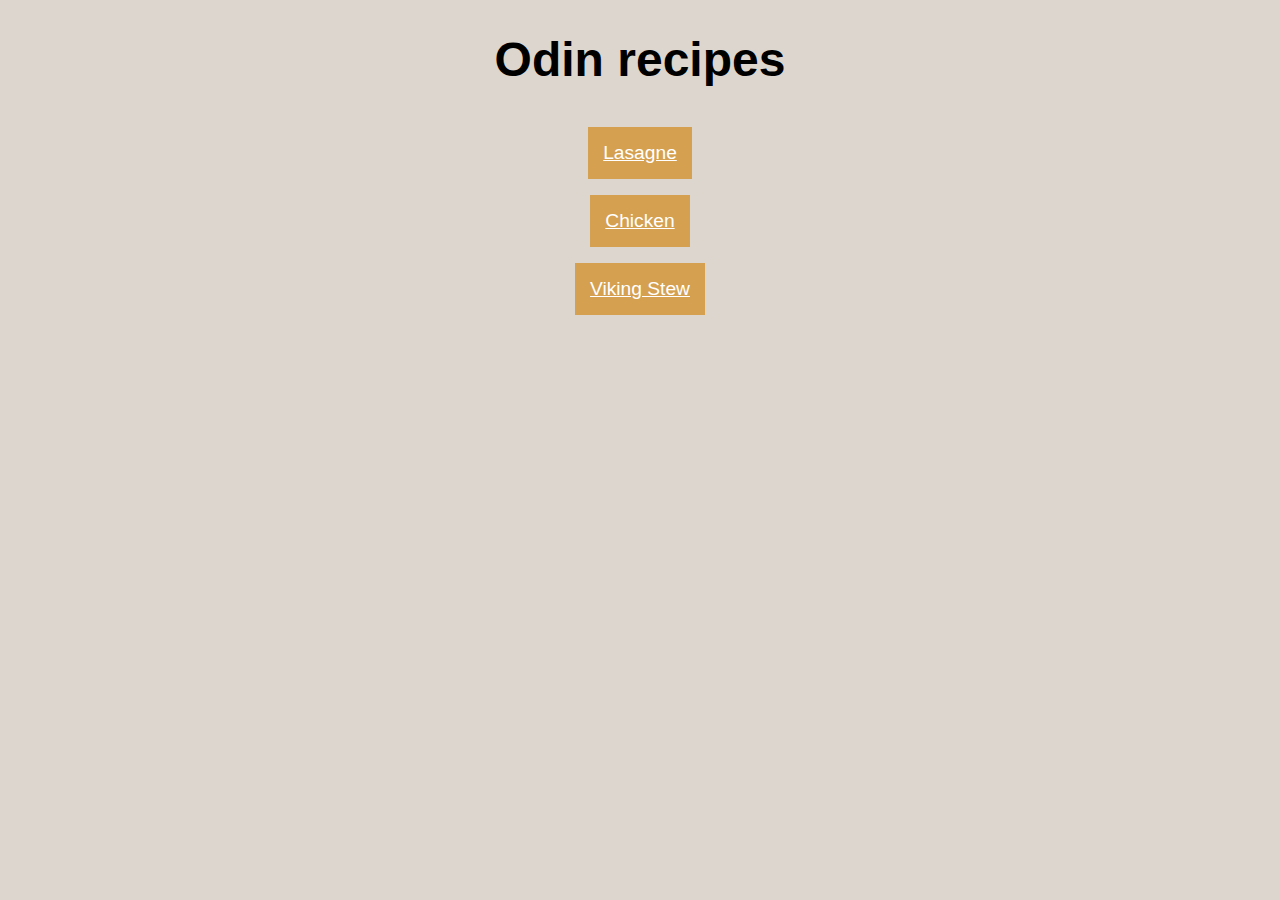
<file: index.html>
<!DOCTYPE html>
<html lang="de">
<head>
<meta charset="UTF-8">
<title>Odin recipes</title>
<link rel="stylesheet" href="style.css">
</head>
<body>
    
    <h1>Odin recipes</h1>
    <a class="button" href="recipes/lasagne.html">Lasagne</a>
    <br>
    <a class="button" href="recipes/chicken.html">Chicken</a>
    <br>
    <a class="button" href="recipes/viking-stew.html">Viking Stew</a>
</body>
</html>
</file>
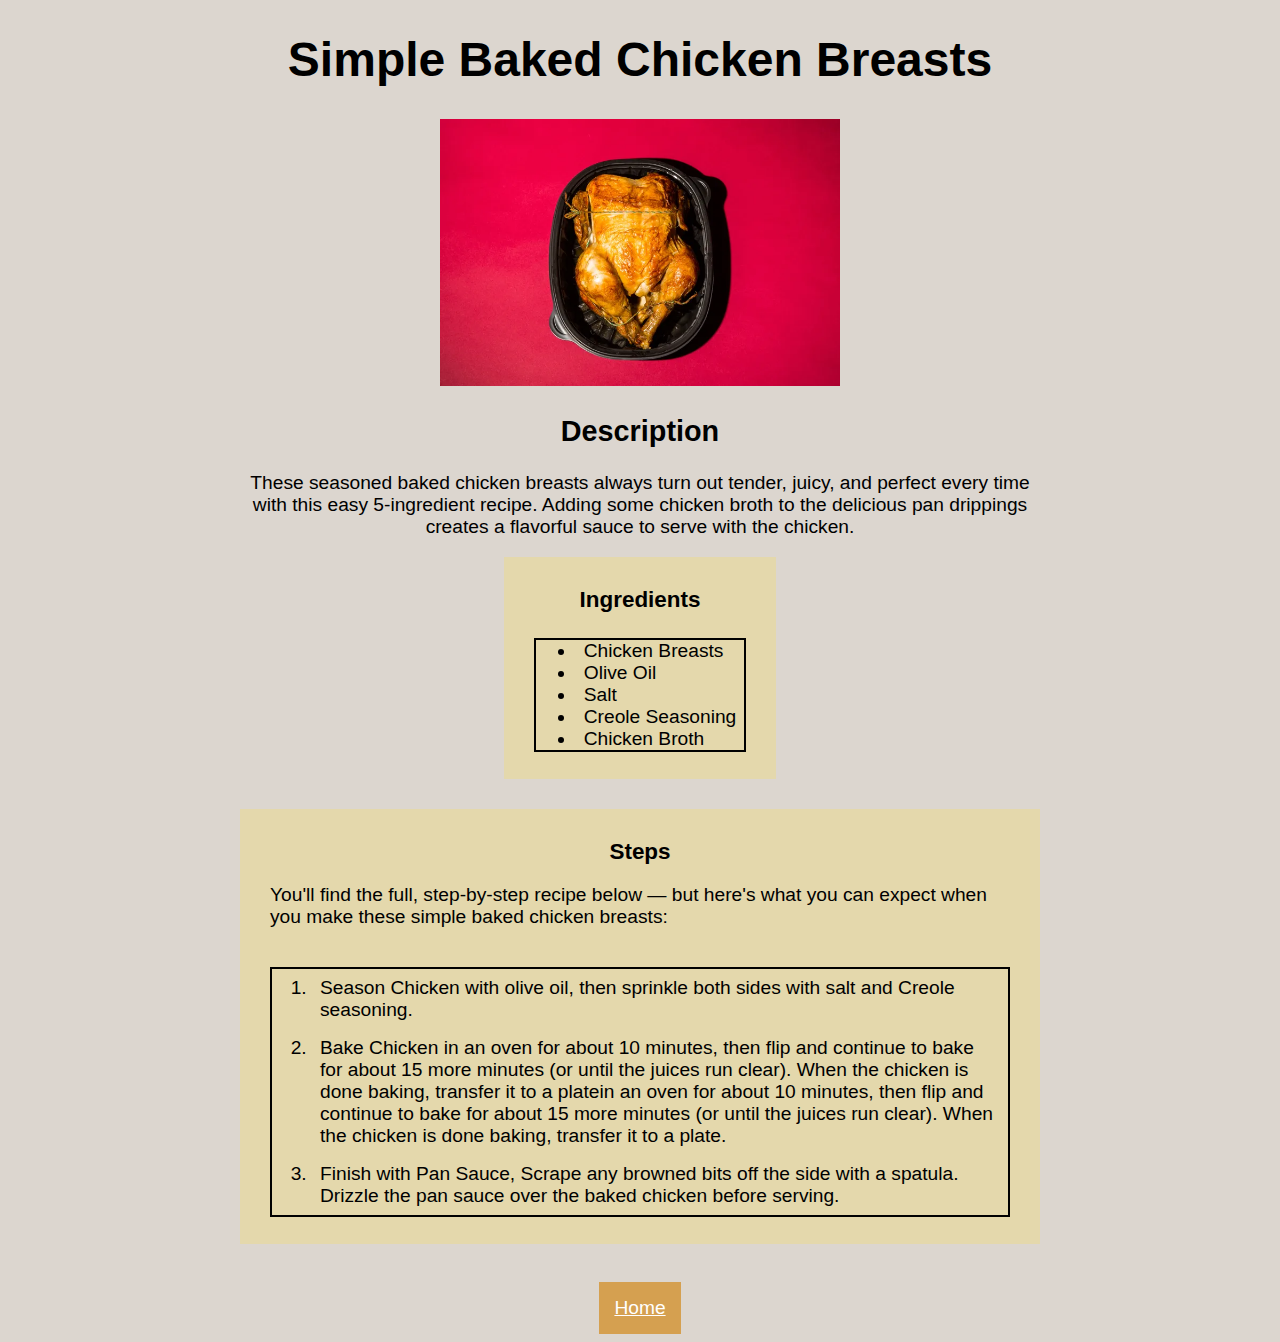
<file: recipes/chicken.html>
<!DOCTYPE html>
<html lang="de">
<head>
    <meta charset="UTF-8">
    <title>Chicken</title>
    <link rel="stylesheet" href="style.css">
</head>
<body>
    <H1>Simple Baked Chicken Breasts</H1>
        <img class="images" src="../recipes/images/chicken.webp" alt="Picure of a baked Chicken Breasts">
    <h2>Description</h2>
        <p>These seasoned baked chicken breasts always turn out tender, juicy, and perfect every time with this easy 5-ingredient recipe. Adding some chicken broth to the delicious pan drippings creates a flavorful sauce to serve with the chicken.</p>
        <div class="box">
        <h3>Ingredients</h3>
        <ul>
            <li>Chicken Breasts</li>
            <li>Olive Oil</li>
            <li>Salt</li>
            <li>Creole Seasoning</li>
             <li>Chicken Broth</li>
        </ul>
        </div> 
<div class="box">
    <h3>Steps</h3>  
        <p>You'll find the full, step-by-step recipe below — but here's what you can expect when you make these simple baked chicken breasts:</p>
        <ol>
            <li>Season Chicken with olive oil, then sprinkle both sides with salt and Creole seasoning.</li>
            <li>Bake Chicken in an oven for about 10 minutes, then flip and continue to bake for about 15 more minutes (or until the juices run clear). When the chicken is done baking, transfer it to a platein an oven for about 10 minutes, then flip and continue to bake for about 15 more minutes (or until the juices run clear). When the chicken is done baking, transfer it to a plate.</li>
            <li>Finish with Pan Sauce, Scrape any browned bits off the side with a spatula. Drizzle the pan sauce over the baked chicken before serving.</li>
        </ol>
        </div>
    <a class="button" href="../index.html">Home</a>
</body>
</html>
</file>
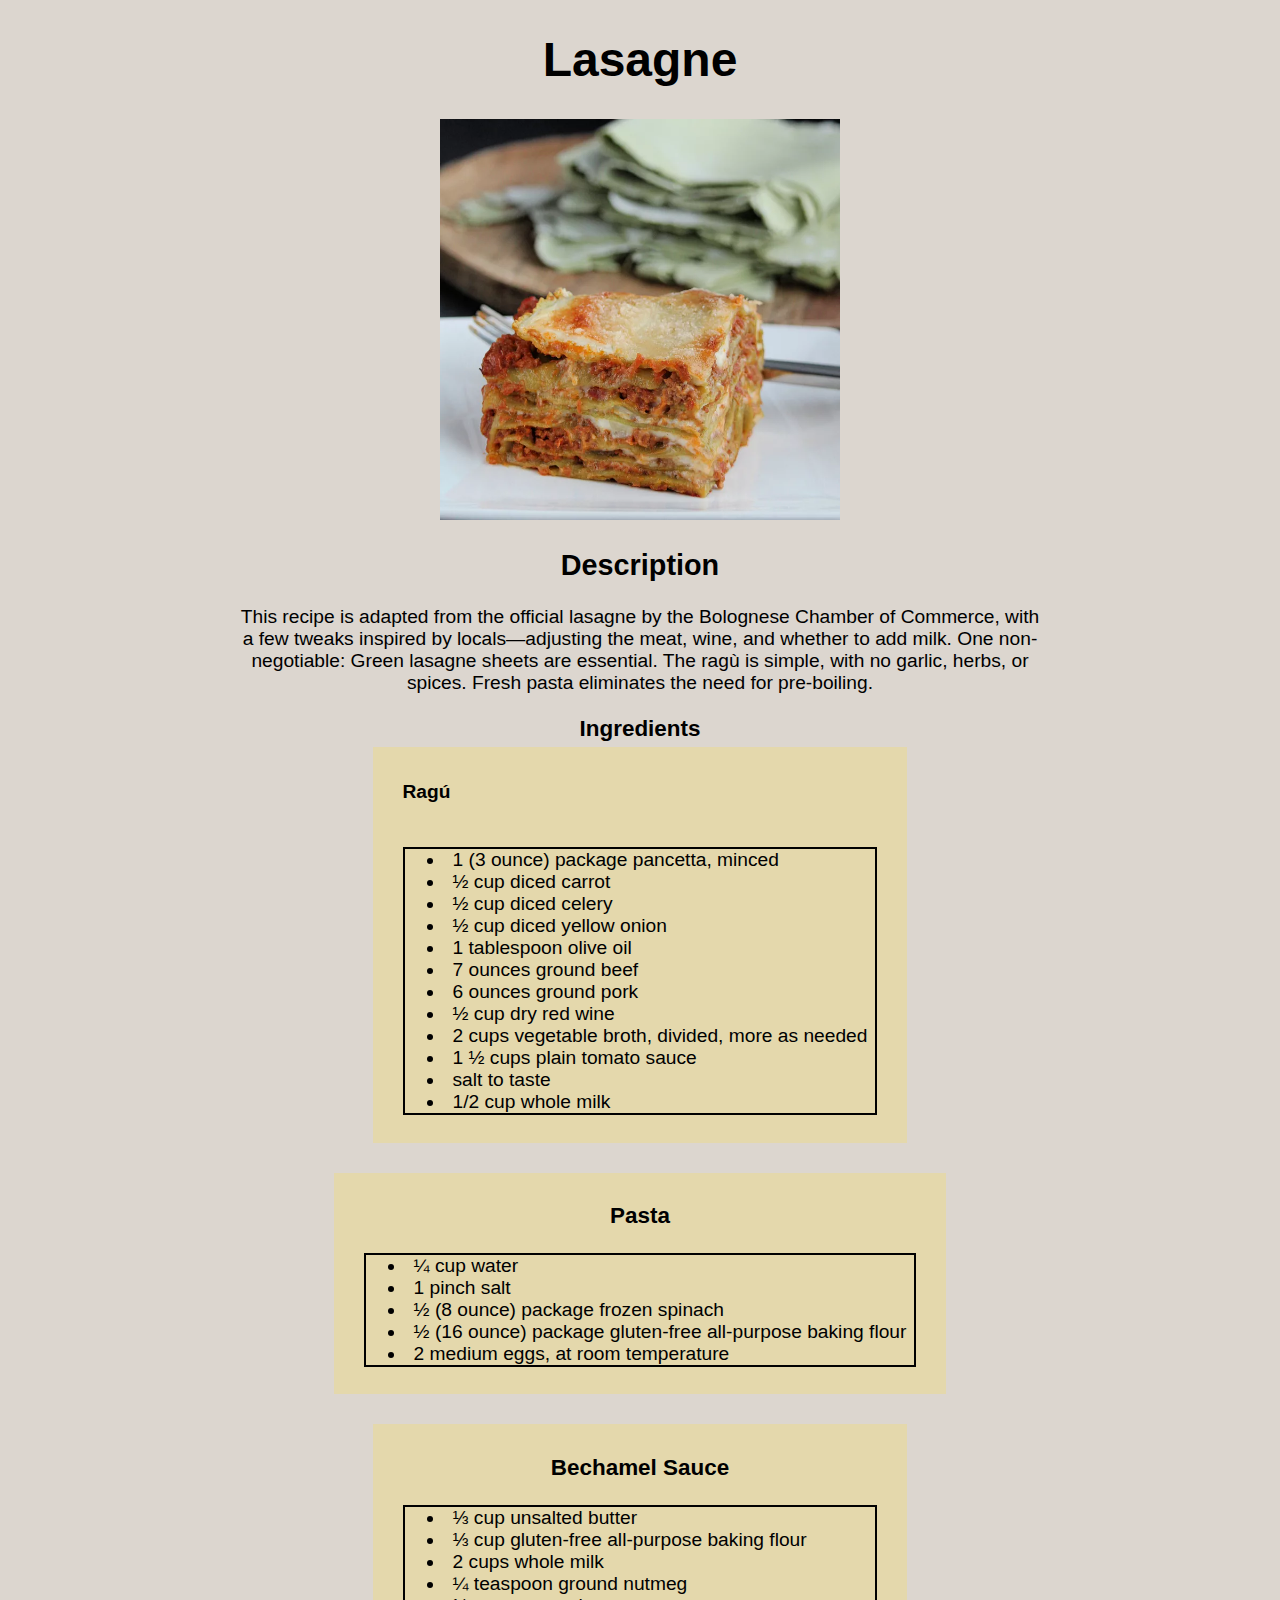
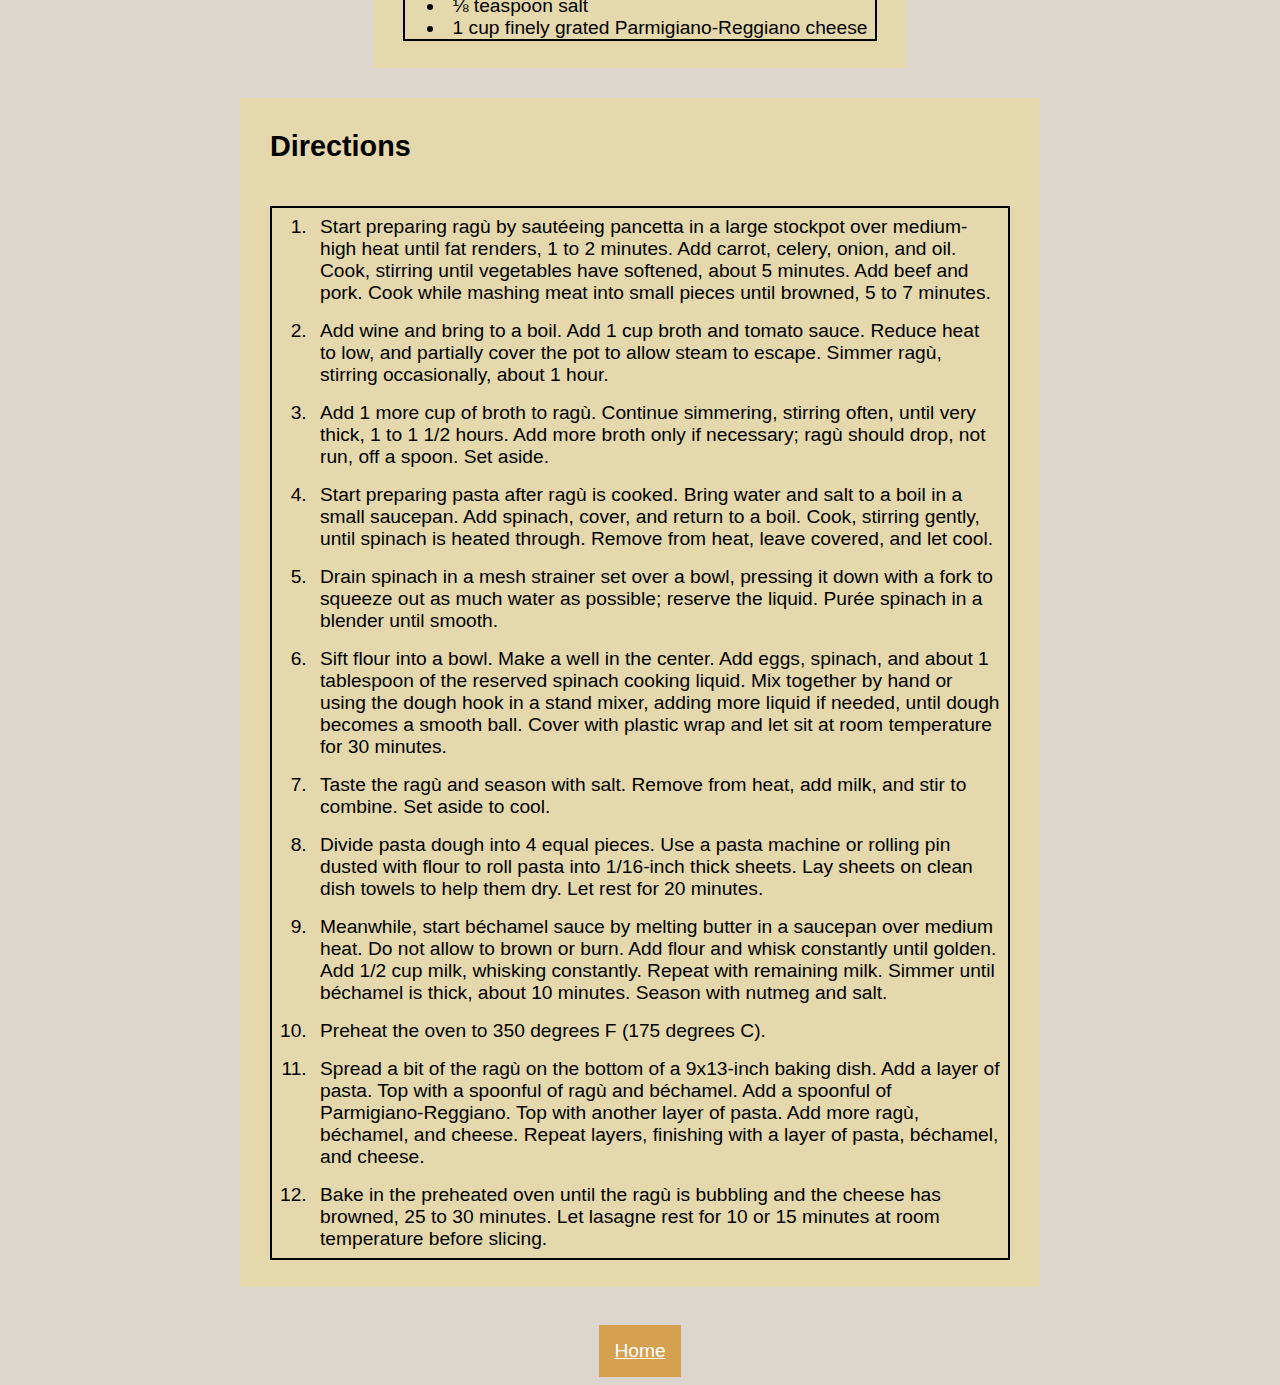
<file: recipes/lasagne.html>
<!DOCTYPE html>
<html lang="de">
<head>
    <meta charset="UTF-8">
    <title>Lasagne recipes</title>
    <link rel="stylesheet" href="style.css">
</head>
<body>
    <h1>Lasagne</h1>
    <img class="images" src="../recipes/images/Lasagne.webp" alt="Picture of a Lasagne on a Plate">
        <h2>Description</h2>
            <p>This recipe is adapted from the official lasagne by the Bolognese Chamber of Commerce, with a few tweaks inspired by locals—adjusting the meat, wine, and whether to add milk. One non-negotiable: Green lasagne sheets are essential. The ragù is simple, with no garlic, herbs, or spices. Fresh pasta eliminates the need for pre-boiling.</p>
        <h3>Ingredients</h3>  
       <div class="box">
        <h4>Ragú</h4>
        <ul>
            <li>1 (3 ounce) package pancetta, minced</li>
            <li>½ cup diced carrot</li>
            <li>½ cup diced celery</li>
            <li>½ cup diced yellow onion</li>
            <li>1 tablespoon olive oil</li>
            <li>7 ounces ground beef</li>
            <li>6 ounces ground pork</li>    
            <li>½ cup dry red wine</li>    
            <li>2 cups vegetable broth, divided, more as needed</li>
            <li>1 ½ cups plain tomato sauce</li>
            <li>salt to taste</li>
            <li>1/2 cup whole milk</li>
        </ul>
        </div>
         <div class="box">
        <h3>Pasta</h3>
        <ul>
            <li>¼ cup water</li>
            <li>1 pinch salt</li>
            <li>½ (8 ounce) package frozen spinach</li>
            <li>½ (16 ounce) package gluten-free all-purpose baking flour</li>
            <li>2 medium eggs, at room temperature</li>
        </ul>
        </div>
        <div class="box">
        <h3>Bechamel Sauce</h3>
        <ul>
            <li>⅓ cup unsalted butter</li>
            <li>⅓ cup gluten-free all-purpose baking flour</li>
            <li>2 cups whole milk</li>
            <li>¼ teaspoon ground nutmeg</li>
            <li>⅛ teaspoon salt</li>
            <li>1 cup finely grated Parmigiano-Reggiano cheese</li>
        </ul>
        </div>
        <div class="box">
        <h2>Directions</h2>
        <ol>
            <li>Start preparing ragù by sautéeing pancetta in a large stockpot over medium-high heat until fat renders, 1 to 2 minutes. Add carrot, celery, onion, and oil. Cook, stirring until vegetables have softened, about 5 minutes. Add beef and pork. Cook while mashing meat into small pieces until browned, 5 to 7 minutes.</li>
            <li>Add wine and bring to a boil. Add 1 cup broth and tomato sauce. Reduce heat to low, and partially cover the pot to allow steam to escape. Simmer ragù, stirring occasionally, about 1 hour.</li>
            <li>Add 1 more cup of broth to ragù. Continue simmering, stirring often, until very thick, 1 to 1 1/2 hours. Add more broth only if necessary; ragù should drop, not run, off a spoon. Set aside.</li>
            <li>Start preparing pasta after ragù is cooked. Bring water and salt to a boil in a small saucepan. Add spinach, cover, and return to a boil. Cook, stirring gently, until spinach is heated through. Remove from heat, leave covered, and let cool.</li>
            <li>Drain spinach in a mesh strainer set over a bowl, pressing it down with a fork to squeeze out as much water as possible; reserve the liquid. Purée spinach in a blender until smooth.</li>
            <li>Sift flour into a bowl. Make a well in the center. Add eggs, spinach, and about 1 tablespoon of the reserved spinach cooking liquid. Mix together by hand or using the dough hook in a stand mixer, adding more liquid if needed, until dough becomes a smooth ball. Cover with plastic wrap and let sit at room temperature for 30 minutes.</li>
            <li>Taste the ragù and season with salt. Remove from heat, add milk, and stir to combine. Set aside to cool.</li>
            <li>Divide pasta dough into 4 equal pieces. Use a pasta machine or rolling pin dusted with flour to roll pasta into 1/16-inch thick sheets. Lay sheets on clean dish towels to help them dry. Let rest for 20 minutes.</li>
            <li>Meanwhile, start béchamel sauce by melting butter in a saucepan over medium heat. Do not allow to brown or burn. Add flour and whisk constantly until golden. Add 1/2 cup milk, whisking constantly. Repeat with remaining milk. Simmer until béchamel is thick, about 10 minutes. Season with nutmeg and salt.</li>
            <li>Preheat the oven to 350 degrees F (175 degrees C).</li>
            <li>Spread a bit of the ragù on the bottom of a 9x13-inch baking dish. Add a layer of pasta. Top with a spoonful of ragù and béchamel. Add a spoonful of Parmigiano-Reggiano. Top with another layer of pasta. Add more ragù, béchamel, and cheese. Repeat layers, finishing with a layer of pasta, béchamel, and cheese.</li>
            <li>Bake in the preheated oven until the ragù is bubbling and the cheese has browned, 25 to 30 minutes. Let lasagne rest for 10 or 15 minutes at room temperature before slicing.</li>      
        </ol>
        </div>
        <a class="button" href="../index.html">Home</a>    
</body>
</html>
</file>
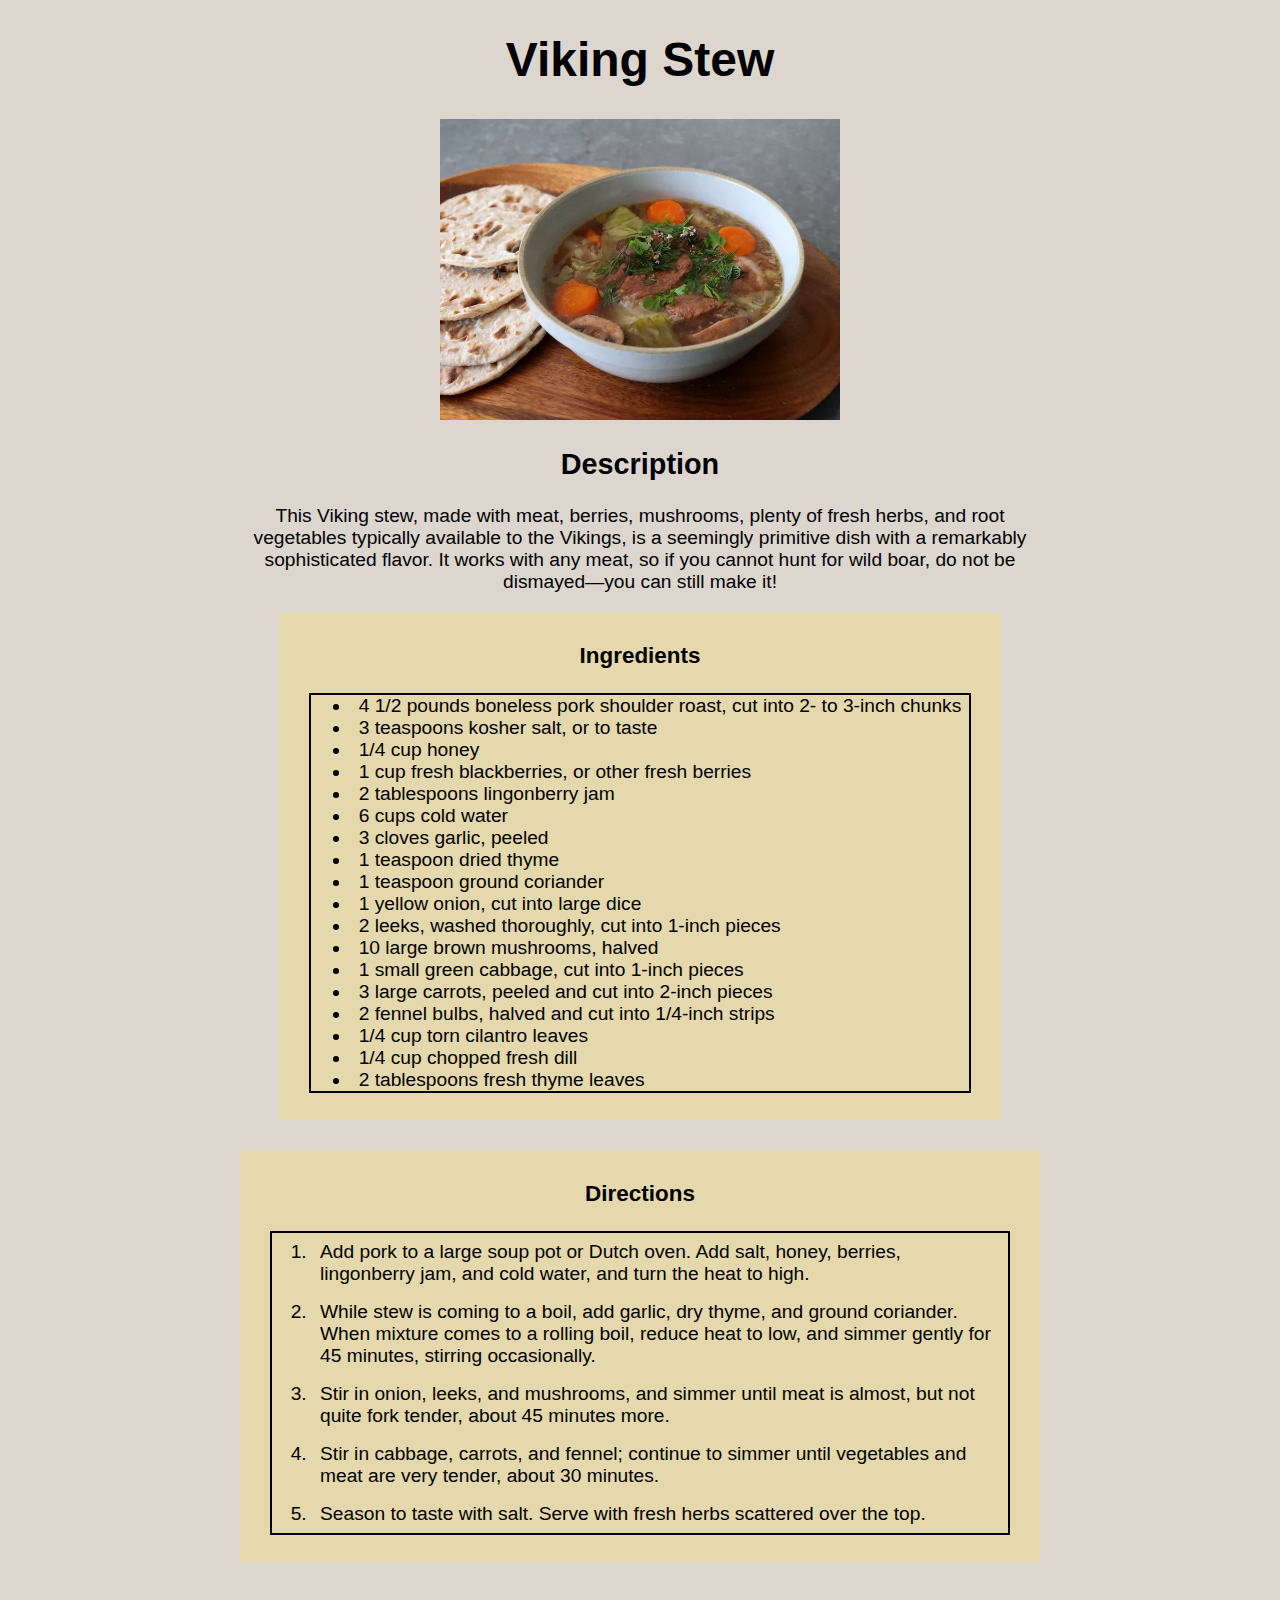
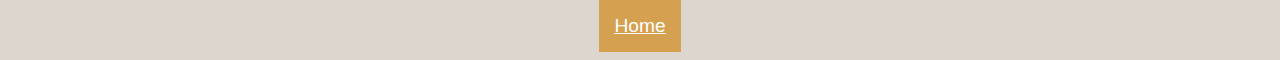
<file: recipes/viking-stew.html>
<!DOCTYPE html>
<html lang="de">
<head>
    <meta charset="UTF-8">
    <title>Viking Stew</title>
    <link rel="stylesheet" href="style.css">
</head>
<body>
    <h1>Viking Stew</h1>
        <img class="images" src="../recipes/images/Stew.webp" alt="Picture of a Viking Stew in a Bowl with Burritos on the site">
    <h2>Description</h2>
        <p>This Viking stew, made with meat, berries, mushrooms, plenty of fresh herbs, and root vegetables typically available to the Vikings, is a seemingly primitive dish with a remarkably sophisticated flavor. It works with any meat, so if you cannot hunt for wild boar, do not be dismayed—you can still make it!</p>
    <div class="box">
        <h3>Ingredients</h3>
    <ul>
        <li>4 1/2 pounds boneless pork shoulder roast, cut into 2- to 3-inch chunks</li>
        <li>3 teaspoons kosher salt, or to taste</li>
        <li>1/4 cup honey</li>
        <li>1 cup fresh blackberries, or other fresh berries</li>
        <li>2 tablespoons lingonberry jam</li>
        <li>6 cups cold water</li>
        <li>3 cloves garlic, peeled</li>
        <li>1 teaspoon dried thyme</li>
        <li>1 teaspoon ground coriander</li>
        <li>1 yellow onion, cut into large dice</li>
        <li>2 leeks, washed thoroughly, cut into 1-inch pieces</li>
        <li>10 large brown mushrooms, halved</li>
        <li>1 small green cabbage, cut into 1-inch pieces</li>
        <li>3 large carrots, peeled and cut into 2-inch pieces</li>
        <li>2 fennel bulbs, halved and cut into 1/4-inch strips</li>
        <li>1/4 cup torn cilantro leaves</li>
        <li>1/4 cup chopped fresh dill</li>
        <li>2 tablespoons fresh thyme leaves</li>
    </ul>
    </div>
    <div class="box">
    <h3>Directions</h3>
    <ol>
        <li>Add pork to a large soup pot or Dutch oven. Add salt, honey, berries, lingonberry jam, and cold water, and turn the heat to high.</li>    
        <li>While stew is coming to a boil, add garlic, dry thyme, and ground coriander. When mixture comes to a rolling boil, reduce heat to low, and simmer gently for 45 minutes, stirring occasionally.</li>
        <li>Stir in onion, leeks, and mushrooms, and simmer until meat is almost, but not quite fork tender,  about 45 minutes more.</li>
        <li>Stir in cabbage, carrots, and fennel; continue to simmer until vegetables and meat are very tender, about 30 minutes. </li>
        <li>Season to taste with salt. Serve with fresh herbs scattered over the top.</li>
    </ol>    
    </div>

<a class="button" href="../index.html">Home</a>
    </body>
</html>
</file>
<file: style.css>
body {
    margin: 0 auto;
    text-align: center;
    background-color: rgb(220, 214, 207);
    font-family: Verdana, Geneva, Tahoma, sans-serif;
    font-size: 1.2rem;
}

h1 {
    font-size: 3rem;
}

.button {
    background-color: rgb(213, 160, 80);
    color: white;
    display: inline-block;
    margin: 8px;
    padding: 15px;
}

:hover.button {
    background-color: darkgrey;
}
</file>
<file: recipes/style.css>
body {
    margin: 0 auto;
    text-align: center;
    background-color: rgb(220, 214, 207);
    font-family: Verdana, Geneva, Tahoma, sans-serif;
    font-size: 1.2rem;
    width: 800px;
}

h1 {
    font-size: 3rem;
}

.images {
    width: 400px;
    height: auto;
}

.button {
    background-color: rgb(213, 160, 80);
    color: white;
    display: inline-block;
    margin: 8px;
    padding: 15px;
}

:hover.button {
    background-color: darkgrey;
}

ul{
    display: inline-block;
    border-style:solid;
    border-color: black;
    border-width: 2px;

}

ul li {
    padding: 0px 8px;
}

ol{
    display: inline-block;
    border-style:solid;
    border-color: black;
    border-width: 2px;
}

ol li{
    padding: 8px;
}


.box {
    display: inline-block;
    background-color: rgb(228, 216, 172);
    padding: 8px 30px;
    text-align: left;
    margin-bottom: 30px;
}

h3 {
    text-align: center;
    margin-bottom: 5px;
}
</file>
